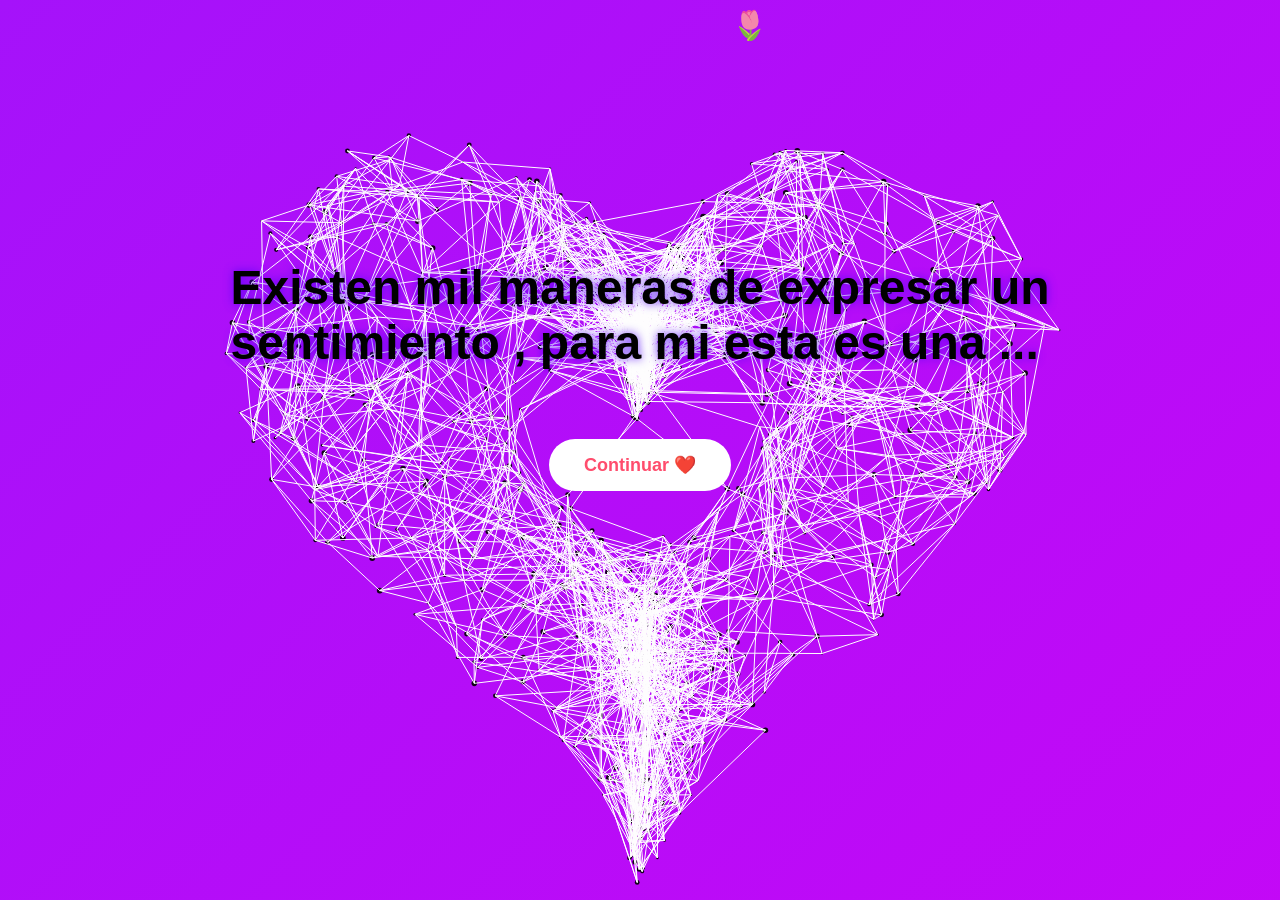
<file: index.html>
<!DOCTYPE html>
<html lang="es">
<head>
    <meta charset="UTF-8">
    <meta name="viewport" content="width=device-width, initial-scale=1.0">
    <title>Detalle Sorpresa</title>
    <style>
     *{
        margin: 0;
        padding: 0;
        box-sizing: border-box;
        }

    body{
        height: 100vh;
        display: flex;
        justify-content: center;
        align-items: center;
        font-family: Arial, sans-serif;
        color: rgb(0, 0, 0);

        background: linear-gradient(
            -45deg,
            #ec07e1,
            #fe0575,
            #cd05f5,
            #a512fa
        );

        background-size: 400% 400%;
        animation: fondoAnimado 10s ease infinite;
    }

    h1{
        font-size: 3rem;
        text-shadow: 0 0 10px rgba(79, 1, 247, 0.8);


    }

    @keyframes fondoAnimado{
        0%{
            background-position: 0% 50%;
        }
        50%{
            background-position: 100% 50%;
        }
        100%{
            background-position: 0% 50%;
        }
    }


    #heartCanvas{
    position: fixed;
    top: 0;
    left: 0;
    width: 100%;
    height: 100%;
    pointer-events: none;
    z-index: 1;

    }

    .contenedor{
        position: relative;
        z-index: 100;
        display: flex;
        flex-direction: column;
        align-items: center;
        justify-content: center;
    }

    .btn-continuar{
    position:fixed;
    margin-top: 30px;
    padding: 15px 35px;
    border: none;
    border-radius: 30px;

    font-size: 18px;
    font-weight: bold;

    cursor: pointer;

    background: white;
    color: #ff4d6d;

    transition: 0.3s;
    }

    .btn-continuar:hover{
        transform: scale(1.1);
    }


    </style>
</head>
<body>
    
    <canvas id="heartCanvas"></canvas>
    <div class="contenedor">
        <h1>Existen mil maneras de expresar un <br>
            sentimiento , para mi esta es una ...</h1><br><br><br><br><br><br><br>
            <br><br><br><br><br><br><br><br>
        <button class="btn-continuar" onclick="irPagina2()">
        Continuar ❤️
        </button>
    </div>

    

















<script src="script.js"></script>

</body>
</html>
</file>
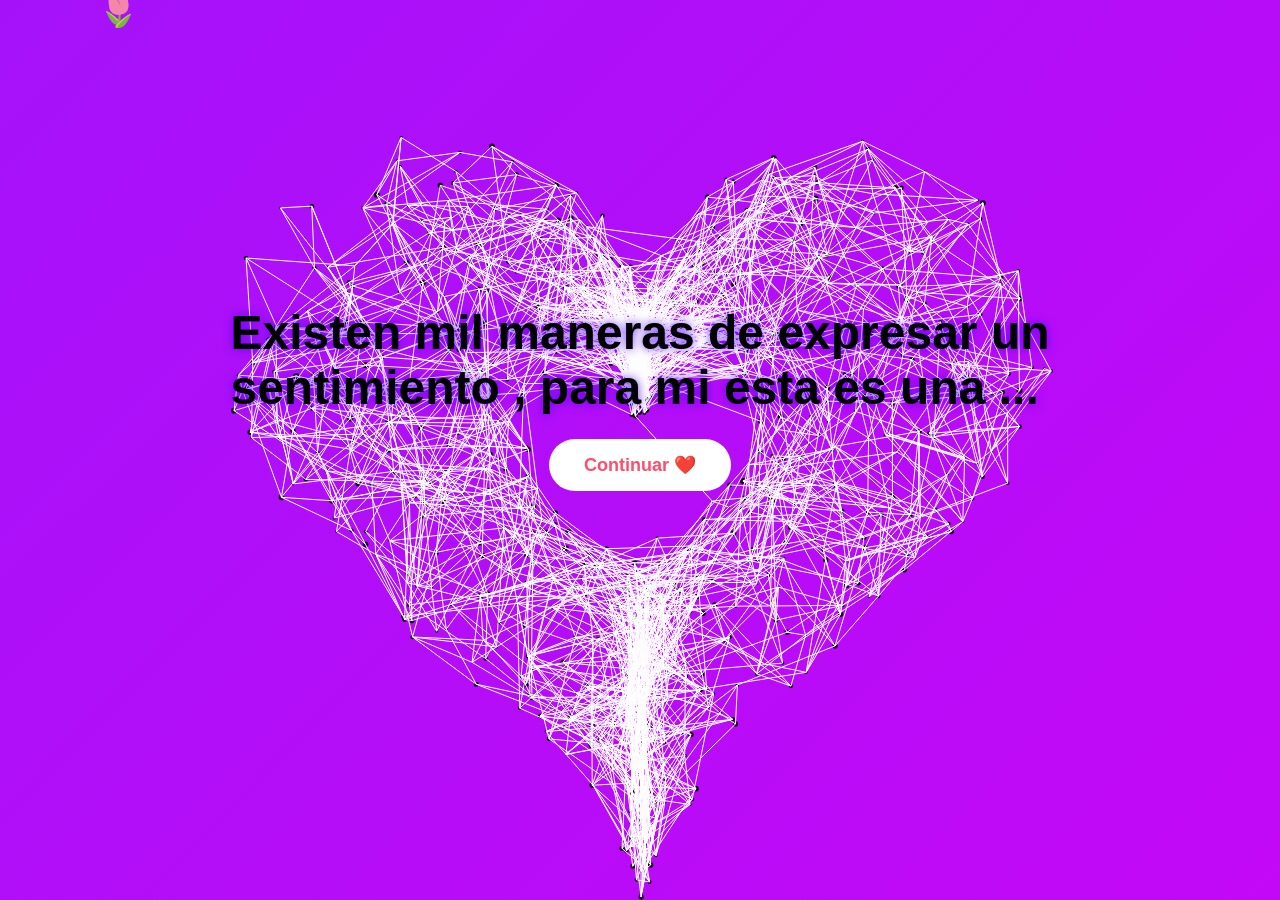
<file: index.html.html>
<!DOCTYPE html>
<html lang="es">
<head>
    <meta charset="UTF-8">
    <meta name="viewport" content="width=device-width, initial-scale=1.0">
    <title>Detalle Sorpresa</title>
    <style>
     *{
        margin: 0;
        padding: 0;
        box-sizing: border-box;
        }

    body{
        height: 100vh;
        display: flex;
        justify-content: center;
        align-items: center;
        font-family: Arial, sans-serif;
        color: rgb(0, 0, 0);

        background: linear-gradient(
            -45deg,
            #ec07e1,
            #fe0575,
            #cd05f5,
            #a512fa
        );

        background-size: 400% 400%;
        animation: fondoAnimado 10s ease infinite;
    }

    h1{
        font-size: 3rem;
        text-shadow: 0 0 10px rgba(79, 1, 247, 0.8);


    }

    @keyframes fondoAnimado{
        0%{
            background-position: 0% 50%;
        }
        50%{
            background-position: 100% 50%;
        }
        100%{
            background-position: 0% 50%;
        }
    }


    #heartCanvas{
    position: fixed;
    top: 0;
    left: 0;
    width: 100%;
    height: 100%;
    pointer-events: none;
    z-index: 1;

    }

    .contenedor{
        position: relative;
        z-index: 100;
        display: flex;
        flex-direction: column;
        align-items: center;
        justify-content: center;
    }

    .btn-continuar{
    position:fixed;
    margin-top: 30px;
    padding: 15px 35px;
    border: none;
    border-radius: 30px;

    font-size: 18px;
    font-weight: bold;

    cursor: pointer;

    background: white;
    color: #ff4d6d;

    transition: 0.3s;
    }

    .btn-continuar:hover{
        transform: scale(1.1);
    }


    </style>
</head>
<body>
    
    <canvas id="heartCanvas"></canvas>
    <div class="contenedor">
        <h1>Existen mil maneras de expresar un <br>
            sentimiento , para mi esta es una ...</h1><br><br><br><br><br><br><br><br><br><br>
        <button class="btn-continuar" onclick="irPagina2()">
        Continuar ❤️
        </button>
    </div>

    

















<script src="script.js"></script>

</body>
</html>
</file>
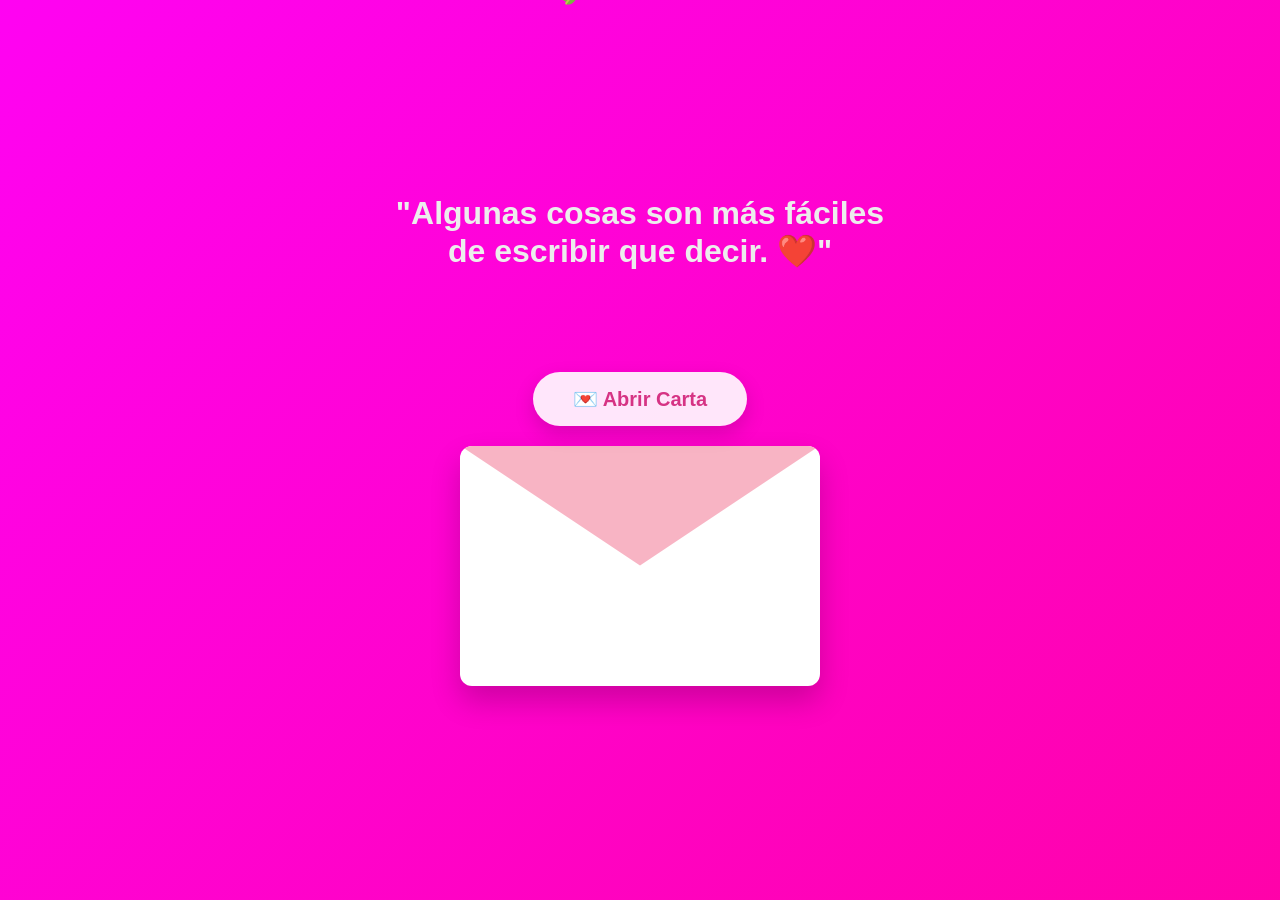
<file: pagina2.html>
<!DOCTYPE html>
<html lang="es">
<head>
    <meta charset="UTF-8">
    <title>Para mi persona especial❤️</title>
    <link rel="stylesheet" href="pagina2.css">
</head>
<body>

    <h1>"Algunas cosas son más fáciles <br>de escribir que decir. ❤️"</h1><br><br><br><br>
    
    

    <button class="btn-carta" onclick="abrirCarta()">
    💌 Abrir Carta
    </button>
    
    <div class="sobre" id="sobre">

        <div class="tapa"></div>

    </div>
        
    <div class="overlay" id="overlay">

    <div class="carta-popup">

        <h3>Para Shay ❤️</h3>

            <p>
                jamas realice algo haci , siempre me gusto a lo antiguo
                escribir la carta a mano y poder darcela a esa persona ,y 
                aunque si lo escribi a mano pero quise realizar esto , por  
                que creo que es un bonito detalle que quiero tener contigo ,cree 
                esta pagina web desde cero para poder hacerte llegar lo que ,siempre 
                quise decirte y no me atrevia a hacerlo , cuando nos conocimos 
                en segundo semestre y te vi por primera vez , me enamore por lo 
                bonita y hermosa que eres , pero algo dentro de mi me decia 
                que necesito conocerte mas y no solo llevarme por lo que mis ojos me muestran 
                si no por lo que tus ojos me muestran a mi , siempre crei que 
                los ojos son la ventana del alma , cada vez que veo los tuyos 
                solo veo una gran persona que es capaz de ayudar a los demas 
                por mas que tu no te encuentres bien , eres capaz de escuchar a los 
                demas , generas esa confianza en cada persona que hace sentir a 
                alguien que no esta solo , eso me di cuenta cuando me aconsejaste por primera 
                vez , cuando estuve mal por problemas que pasaba , el hermoso gesto que has tenido
                me marcó , y tras pasar el timepo de hanlar o salir en algunas 
                ocasiones , solo me enamore mas de ti , se que tal vez ahora 
                no salimos o nos vemos muy seguido y no hablamos mucho tampoco
                , que no soy alguien perfecto y tengo mis defectos que creo que ya los conocistes
                no soy alguien que lo tiene todo , lo consigo con esfuerzo
                todo lo que me propongo , se que es lo que quiero y simepre
                estoy seguro al tomar una decisión , soy alguien narcisista , egocentrico 
                y tal vez un poco impulsivo , pero de lo que estoy seguro es que quiero 
                cambiar esa forma negativa de serlo , lo are por ti y por mi 
                por que se que debo ser esa persona que no haga daño a los 
                demas y mucho menos a ti , estoy dispuesto a dejarlo todo eso 
                solo para poder ser la persona que tu te mereces y eso es 
                lo que me hace feliz y lo que quiero es encontrar esa felicidad 
                que una vez halle en ti y poder compartirla contigo , quiero
                poder ayudarte en todos los aspectos , a crecer como 
                persona , acompañarte en el proceso que vas , a cumplir
                una meta o tal vez un proposito pendiente , mientras este en mis 
                posibilidades quiero hacerlo , me quedo corto con este 
                mensaje , me gustaria poder expresarte todo lo que no 
                se puede decir con palabras , solo si me das 
                la oportunidad de poder hacer que esto funcione.
                 🌷❤️
            </p>

         <button onclick="cerrarCarta()">Cerrar</button>

    </div>

</div>














    <script src="pagina2.js"></script>
</body>
</html>
</file>
<file: pagina2.css>
*{
    margin:0;
    padding:0;
    box-sizing:border-box;
}

body{
    height:100vh;
    overflow:hidden;

    display:flex;
    flex-direction: column;   /* 👈 clave */
    justify-content:center;
    align-items:center;

    background:linear-gradient(
        -45deg,
        #ff00f2,
        #6f00ff,
        #ff0291,
        #ff03f2
    );

    background-size:400% 400%;
    animation:fondo 12s ease infinite;

    font-family:Arial, sans-serif;
}

.contenido{
    display:flex;
    flex-direction: column;
    align-items:center;
    text-align:center;
    gap: 20px; /* espacio entre elementos */
}

h1{
    font-size:2rem;
    color:#ededed;
    text-align: center;
}

.tulipan{
    position:fixed;
    top:-50px;
    pointer-events:none;
    user-select:none;
    z-index:1;
}

@keyframes fondo{
    0%{
        background-position:0% 50%;
    }

    50%{
        background-position:100% 50%;
    }

    100%{
        background-position:0% 50%;
    }
}
.p {
    color:#ededed;
    text-align: center;
}

.btn-carta{
    margin-top: 30px;
    padding: 15px 40px;

    border: none;
    border-radius: 50px;

    background: rgba(255,255,255,0.9);

    color: #d63384;

    font-size: 20px;
    font-weight: bold;

    cursor: pointer;

    box-shadow: 0 8px 20px rgba(0,0,0,0.15);

    transition: all 0.3s ease;

    position: relative;
    z-index: 100;
}

.btn-carta:hover{
    transform: translateY(-5px) scale(1.05);

    box-shadow: 0 15px 30px rgba(0,0,0,0.2);
}

.btn-carta:active{
    transform: scale(0.98);
}

.sobre{
    position: relative;
    width: 360px;
    height: 240px;
    margin: 20px auto;

    background: #fff;
    border-radius: 12px;

    box-shadow: 0 15px 30px rgba(0,0,0,0.2);

    overflow: hidden;
}


.tapa{
    position: absolute;
    top: 0;
    left: 0;

    width: 100%;
    height: 120px;

    background: #f8b4c4;

    clip-path: polygon(0 0, 100% 0, 50% 100%);

    transform-origin: top;

    transform: rotateX(0deg);

    transition: transform 0.8s ease;

    z-index: 3;
}

.mensaje{
    color: #444;
    line-height: 1.6;
    text-align: justify;
    font-size: 16px;
}

.mensaje h3{
    color:#d63384;
    margin-bottom:10px;
    text-align:center;
}

.mensaje p{
    white-space: pre-line; /* 👈 respeta saltos de línea */
}


.sobre.abierto .mensaje{
    max-height: 500px;     /* 👈 permite texto largo */
    opacity: 1;
    padding: 20px 15px;

    transform: scaleY(1);
}

.sobre.abierto .tapa{
    transform: rotateX(180deg);
}

.hoja{
    position: absolute;
    left: 5%;
    bottom: 0;

    width: 90%;

    background: #fff;
    border-radius: 8px;

    box-shadow: 0 5px 15px rgba(0,0,0,0.1);

    padding: 20px;

    transform: translateY(100%);
    transition: transform 1s ease;

    z-index: 2;

    max-height: 300px;   /* 👈 evita romper pantalla */
    overflow-y: auto;    /* 👈 scroll automático */
}

.sobre.abierto .hoja{
    transform: translateY(-20px); /* 👈 sube como hoja */
}

.overlay{
    position: fixed;
    top:0;
    left:0;

    width:100%;
    height:100%;

    background: rgba(0,0,0,0.6);

    display: flex;
    justify-content: center;
    align-items: center;

    opacity: 0;
    visibility: hidden;

    transition: opacity 0.3s ease, visibility 0.3s ease;

    z-index: 999;
}

.carta-popup{
    width: 400px;
    max-height: 80vh;

    background: #fffdf7;

    border-radius: 12px;

    box-shadow: 0 20px 40px rgba(0,0,0,0.3);

    padding: 25px;

    overflow-y: auto;

    transform: scale(0.7);
    opacity: 0;

    transition: transform 0.3s ease, opacity 0.3s ease;
}

@keyframes aparecer{
    from{
        transform: scale(0.7);
        opacity: 0;
    }
    to{
        transform: scale(1);
        opacity: 1;
    }
}

.carta-popup h3{
    text-align:center;
    color:#d63384;
}

.carta-popup p{
    line-height:1.6;
    color:#333;
    text-align: justify;
}

.carta-popup button{
    margin-top: 15px;
    padding: 10px 20px;

    border:none;
    border-radius: 20px;

    background:#d63384;
    color:white;

    cursor:pointer;
}

.overlay.mostrar{
    opacity: 1;
    visibility: visible;
}

.overlay.mostrar .carta-popup{
    transform: scale(1);
    opacity: 1;
}
</file>
